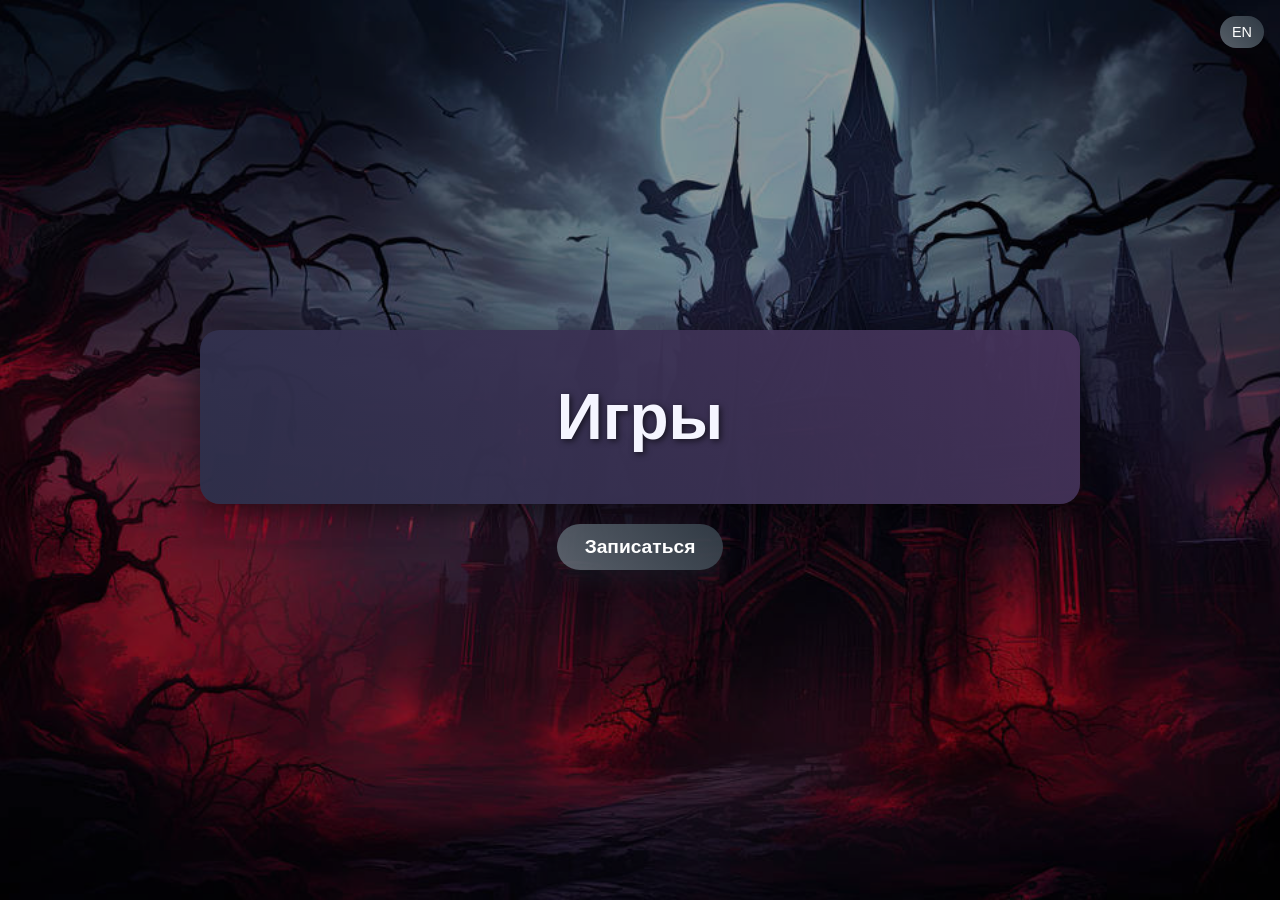
<file: index.html>
<!DOCTYPE html>
<html lang="ru">
<head>
    <meta charset="UTF-8">
    <meta name="viewport" content="width=device-width, initial-scale=1.0">
    <title>Главная страница</title>
    <link rel="icon" type="image/svg+xml" href="favicon.svg">
    <link rel="preload" href="images/замок.jpg" as="image">
    <link rel="stylesheet" href="styles.css?v=2">
    <script src="script.js?v=2"></script>
</head>
<body class="home">
    <button id="lang-toggle" class="lang-button" aria-label="Переключить язык">EN</button>
    <main>
        <div class="banner">Игры</div>
        <a href="links.html" class="signup-link button">Записаться</a>
    </main>
</body>
</html>
</file>
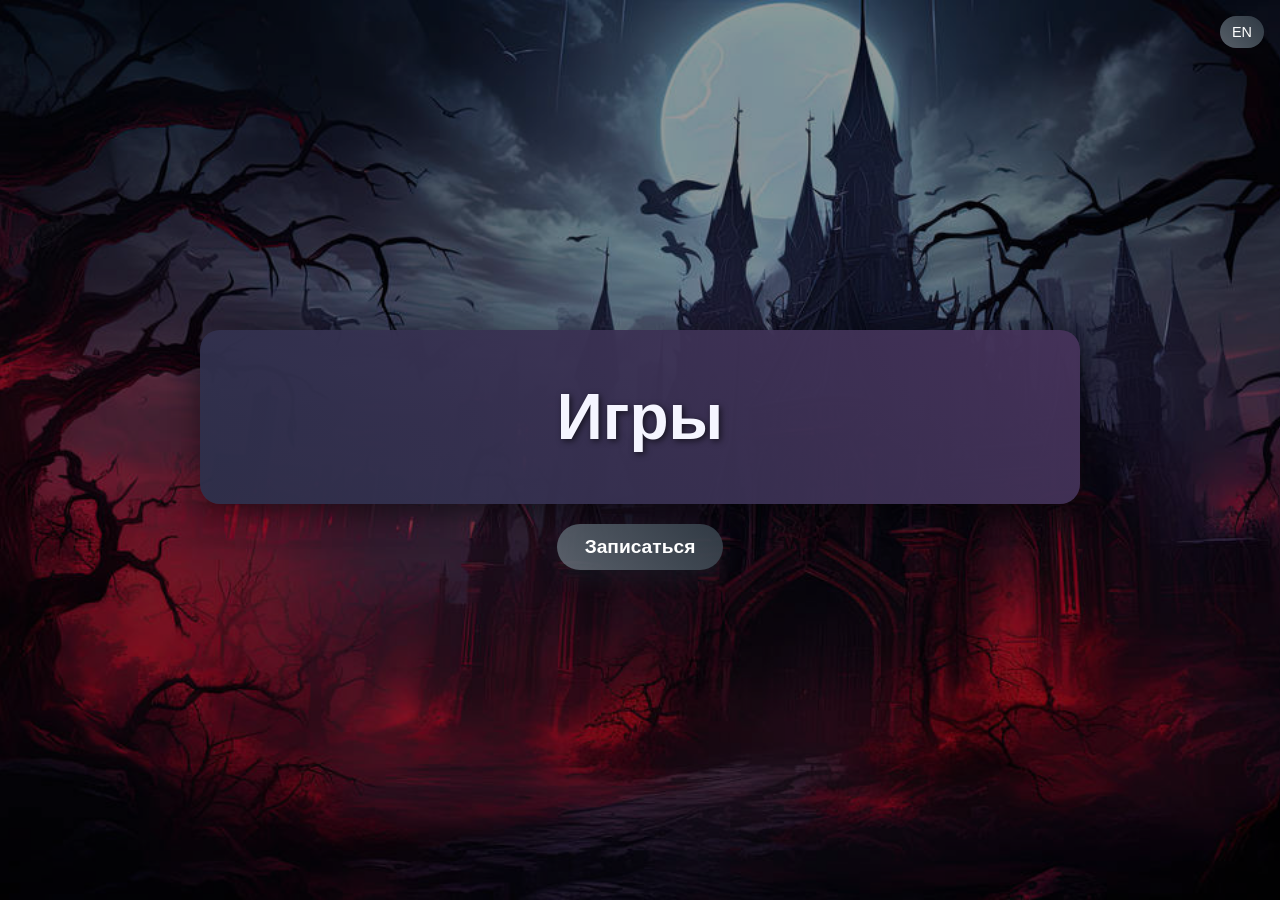
<file: images/index.html>
<!DOCTYPE html>
<html lang="ru">
<head>
    <meta charset="UTF-8">
    <meta name="viewport" content="width=device-width, initial-scale=1.0">
    <title>Главная страница</title>
    <link rel="icon" type="image/svg+xml" href="favicon.svg">
    <link rel="preload" href="images/замок.jpg" as="image">
    <link rel="stylesheet" href="styles.css">
    <script src="script.js"></script>
</head>
<body class="home">
    <button id="lang-toggle" class="lang-button">EN</button>
    <main>
        <div class="banner">Игры</div>
        <a href="links.html" class="signup-link button">Записаться</a>
    </main>
</body>
</html>
</file>
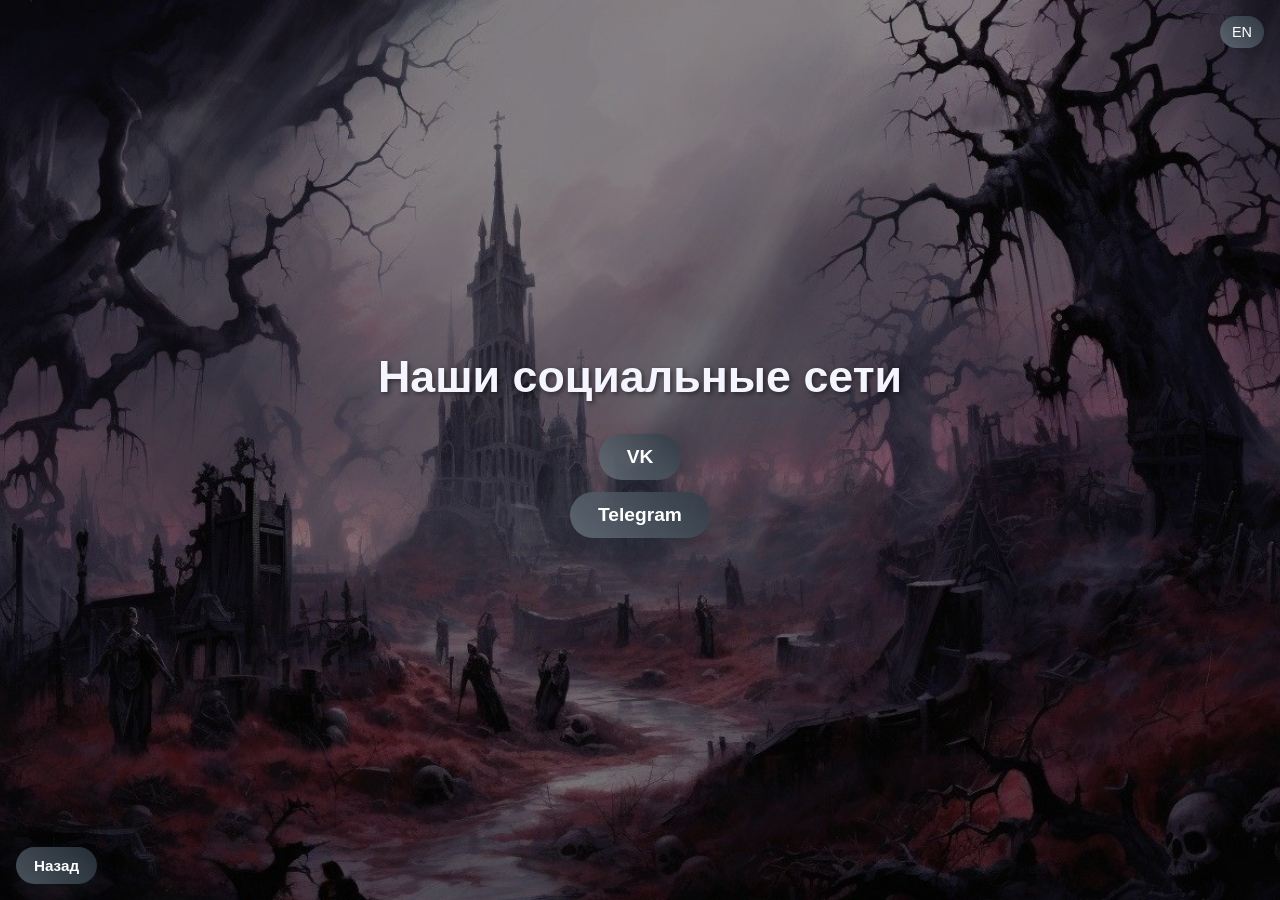
<file: links.html>
<!DOCTYPE html>
<html lang="ru">
<head>
    <meta charset="UTF-8">
    <meta name="viewport" content="width=device-width, initial-scale=1.0">
    <title>Ссылки на социальные сети</title>
    <link rel="icon" type="image/svg+xml" href="favicon.svg">
    <link rel="preload" href="images/кладбище.jpg" as="image">
    <link rel="stylesheet" href="styles.css?v=2">
    <script src="script.js?v=2"></script>
</head>
<body class="links">
    <button id="lang-toggle" class="lang-button" aria-label="Переключить язык">EN</button>
    <main>
        <h2>Наши социальные сети</h2>
        <ul>
            <li><a href="#" class="button">VK</a></li>
            <li><a href="#" class="button">Telegram</a></li>
        </ul>
    </main>
    <a href="index.html" class="back-button button">Назад</a>
</body>
</html>
</file>
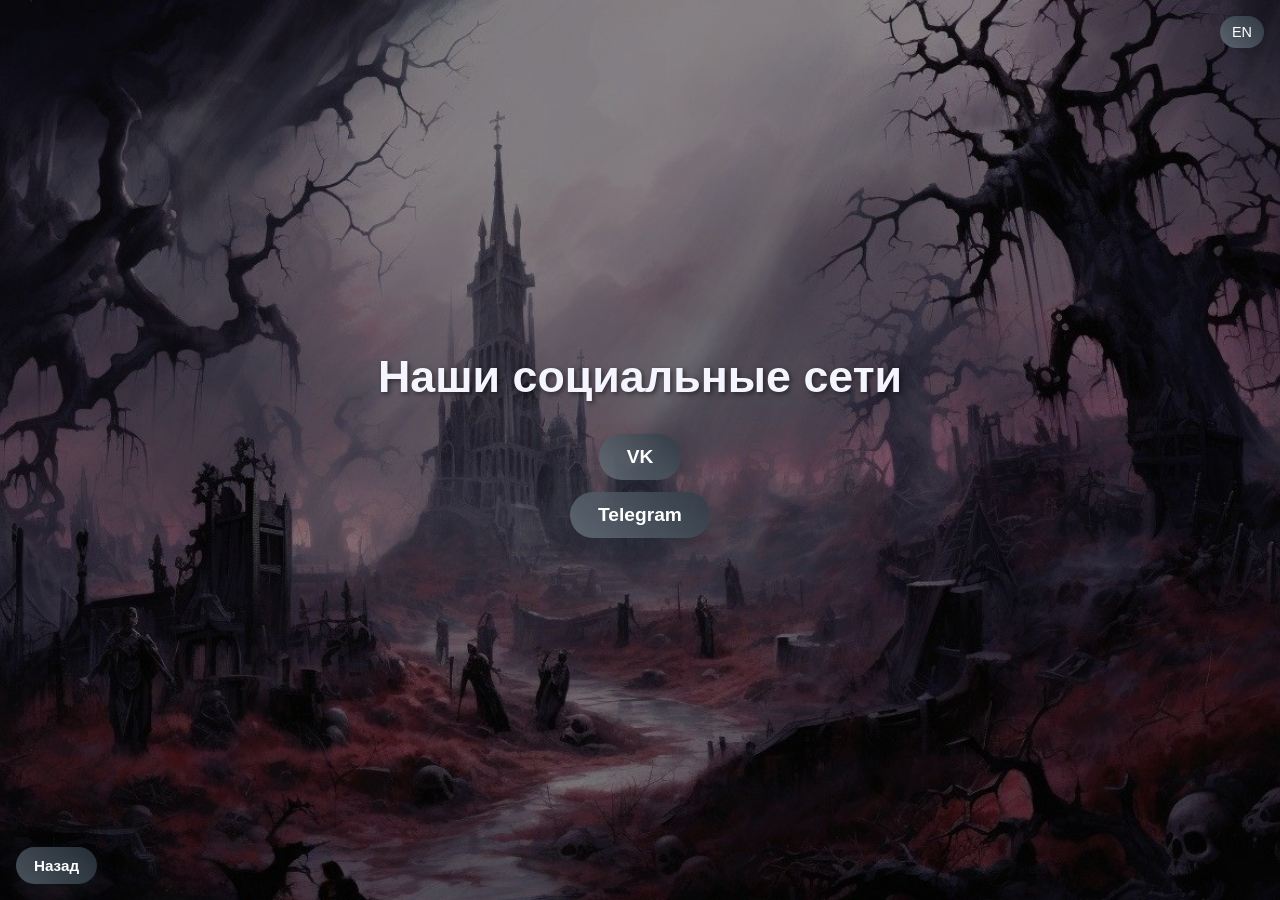
<file: images/links.html>
<!DOCTYPE html>
<html lang="ru">
<head>
    <meta charset="UTF-8">
    <meta name="viewport" content="width=device-width, initial-scale=1.0">
    <title>Ссылки на социальные сети</title>
    <link rel="icon" type="image/svg+xml" href="favicon.svg">
    <link rel="preload" href="images/кладбище.jpg" as="image">
    <link rel="stylesheet" href="styles.css">
    <script src="script.js"></script>
</head>
<body class="links">
    <button id="lang-toggle" class="lang-button">EN</button>
    <main>
        <h2>Наши социальные сети</h2>
        <ul>
            <li><a href="https://vk.com/paranoid_gift" class="button">VK</a></li>
            <li><a href="https://t.me/paranoid_gift" class="button">Telegram</a></li>
        </ul>
    </main>
    <a href="index.html" class="back-button button">Назад</a>
</body>
</html>
</file>
<file: styles.css>
:root {
    --font-main: 'Segoe UI', Tahoma, Geneva, Verdana, sans-serif;
    --text-color: #f5f5ff;
    --overlay: rgba(0, 0, 0, 0.4);
    --banner-radius: 20px;
    --banner-shadow: 0 10px 30px rgba(0, 0, 0, 0.45);
    --button-radius: 50px;
    --button-shadow: 0 8px 20px rgba(30, 40, 50, 0.4);
    --bg-color: #111;
    --banner-bg: linear-gradient(45deg, rgba(45, 48, 75, 0.95), rgba(70, 50, 90, 0.95));
    --button-bg: linear-gradient(45deg, rgba(100, 110, 120, 0.85), rgba(50, 60, 70, 0.95));
    --signup-bg: linear-gradient(45deg, rgba(150, 145, 190, 0.9), rgba(45, 50, 90, 0.9));
    --back-bg: linear-gradient(45deg, rgba(80, 90, 100, 0.9), rgba(40, 50, 60, 0.9));
}

body {
    margin: 0;
    padding: 0;
    min-height: 100vh;
    color: var(--text-color);
    font-family: var(--font-main);
    text-align: center;
    display: flex;
    align-items: center;
    justify-content: center;
    position: relative;
    background-color: var(--bg-color);
    background-image: var(--page-bg);
    background-repeat: no-repeat;
    background-position: center center;
    background-size: cover;
    overflow-x: hidden;
}

body::before {
    content: '';
    position: absolute;
    top: 0;
    left: 0;
    width: 100%;
    height: 100%;
    background: var(--overlay);
    z-index: -1;
}

body.home {
    --page-bg: url('images/замок.jpg');
}

body.links {
    --page-bg: url('images/кладбище.jpg');
}

main {
    width: min(92%, 1100px);
    margin: 0 auto;
    display: flex;
    flex-direction: column;
    align-items: center;
    gap: 20px;
    padding: 40px 20px;
    z-index: 1;
    animation: fadeIn 1s ease-in-out;
}

@keyframes fadeIn {
    from {
        opacity: 0;
        transform: translateY(20px);
    }
    to {
        opacity: 1;
        transform: translateY(0);
    }
}

.banner {
    background: var(--banner-bg);
    color: var(--text-color);
    padding: 50px 30px;
    font-size: clamp(2rem, 5vw, 4rem);
    font-weight: 800;
    border-radius: var(--banner-radius);
    box-shadow: var(--banner-shadow);
    text-shadow: 2px 2px 6px rgba(0, 0, 0, 0.6);
    width: 100%;
    max-width: 820px;
}

h2 {
    margin: 0;
    font-size: clamp(1.5rem, 3.5vw, 3rem);
    text-shadow: 2px 2px 5px rgba(0, 0, 0, 0.5);
}

ul {
    list-style: none;
    padding: 0;
    margin: 0;
    width: 100%;
    max-width: 540px;
}

li {
    margin: 12px 0;
}

a.button, .signup-link, .back-button {
    display: inline-block;
    border-radius: var(--button-radius);
    box-shadow: var(--button-shadow);
    color: #fff;
    font-weight: 700;
    text-decoration: none;
    transition: transform 0.25s ease, box-shadow 0.25s ease, filter 0.25s ease;
}

.signup-link {
    background: var(--signup-bg);
    font-size: clamp(1.4rem, 4vw, 2.2rem);
    padding: 18px 36px;
}

.button {
    background: var(--button-bg);
    padding: 12px 28px;
    font-size: clamp(1rem, 3vw, 1.2rem);
}

.button:hover,
.signup-link:hover,
.back-button:hover {
    transform: translateY(-5px);
    box-shadow: 0 12px 30px rgba(30, 40, 50, 0.7);
    filter: brightness(1.05);
}

.back-button {
    position: fixed;
    bottom: 16px;
    left: 16px;
    background: var(--back-bg);
    padding: 10px 18px;
    font-size: 0.95rem;
}

@media (max-width: 768px) {
    body {
        background-attachment: scroll;
    }

    main {
        padding: 30px 16px;
    }

    .banner {
        padding: 40px 24px;
    }

    .back-button {
        bottom: 12px;
        left: 12px;
        padding: 8px 14px;
    }
}

@media (prefers-reduced-motion: reduce) {
    * {
        transition: none !important;
        animation: none !important;
    }
}

a:focus-visible, .button:focus-visible {
    outline: 3px solid rgba(180, 180, 255, 0.85);
    outline-offset: 3px;
}

.lang-button {
    position: fixed;
    top: 16px;
    right: 16px;
    background: var(--button-bg);
    color: #fff;
    border: none;
    padding: 8px 12px;
    border-radius: 20px;
    font-size: 0.9rem;
    cursor: pointer;
    transition: all 0.3s ease;
}

.lang-button:hover {
    transform: scale(1.05);
    box-shadow: 0 4px 12px rgba(30, 40, 50, 0.5);
}
</file>
<file: images/styles.css>
:root {
    --font-main: 'Segoe UI', Tahoma, Geneva, Verdana, sans-serif;
    --text-color: #f5f5ff;
    --overlay: rgba(0, 0, 0, 0.4);
    --banner-radius: 20px;
    --banner-shadow: 0 10px 30px rgba(0, 0, 0, 0.45);
    --button-radius: 50px;
    --button-shadow: 0 8px 20px rgba(30, 40, 50, 0.4);
    --bg-color: #111;
    --banner-bg: linear-gradient(45deg, rgba(45, 48, 75, 0.95), rgba(70, 50, 90, 0.95));
    --button-bg: linear-gradient(45deg, rgba(100, 110, 120, 0.85), rgba(50, 60, 70, 0.95));
    --signup-bg: linear-gradient(45deg, rgba(150, 145, 190, 0.9), rgba(45, 50, 90, 0.9));
    --back-bg: linear-gradient(45deg, rgba(80, 90, 100, 0.9), rgba(40, 50, 60, 0.9));
}

body {
    margin: 0;
    padding: 0;
    min-height: 100vh;
    color: var(--text-color);
    font-family: var(--font-main);
    text-align: center;
    display: flex;
    align-items: center;
    justify-content: center;
    position: relative;
    background-color: var(--bg-color);
    background-image: var(--page-bg);
    background-repeat: no-repeat;
    background-position: center center;
    background-size: cover;
    overflow-x: hidden;
}

body::before {
    content: '';
    position: absolute;
    top: 0;
    left: 0;
    width: 100%;
    height: 100%;
    background: var(--overlay);
    z-index: -1;
}

body.home {
    --page-bg: url('images/замок.jpg');
}

body.links {
    --page-bg: url('images/кладбище.jpg');
}

main {
    width: min(92%, 1100px);
    margin: 0 auto;
    display: flex;
    flex-direction: column;
    align-items: center;
    gap: 20px;
    padding: 40px 20px;
    z-index: 1;
    animation: fadeIn 1s ease-in-out;
}

@keyframes fadeIn {
    from {
        opacity: 0;
        transform: translateY(20px);
    }
    to {
        opacity: 1;
        transform: translateY(0);
    }
}

.banner {
    background: var(--banner-bg);
    color: var(--text-color);
    padding: 50px 30px;
    font-size: clamp(2rem, 5vw, 4rem);
    font-weight: 800;
    border-radius: var(--banner-radius);
    box-shadow: var(--banner-shadow);
    text-shadow: 2px 2px 6px rgba(0, 0, 0, 0.6);
    width: 100%;
    max-width: 820px;
}

h2 {
    margin: 0;
    font-size: clamp(1.5rem, 3.5vw, 3rem);
    text-shadow: 2px 2px 5px rgba(0, 0, 0, 0.5);
}

ul {
    list-style: none;
    padding: 0;
    margin: 0;
    width: 100%;
    max-width: 540px;
}

li {
    margin: 12px 0;
}

a.button, .signup-link, .back-button {
    display: inline-block;
    border-radius: var(--button-radius);
    box-shadow: var(--button-shadow);
    color: #fff;
    font-weight: 700;
    text-decoration: none;
    transition: transform 0.25s ease, box-shadow 0.25s ease, filter 0.25s ease;
}

.signup-link {
    background: var(--signup-bg);
    font-size: clamp(1.4rem, 4vw, 2.2rem);
    padding: 18px 36px;
}

.button {
    background: var(--button-bg);
    padding: 12px 28px;
    font-size: clamp(1rem, 3vw, 1.2rem);
}

.button:hover,
.signup-link:hover,
.back-button:hover {
    transform: translateY(-5px);
    box-shadow: 0 12px 30px rgba(30, 40, 50, 0.7);
    filter: brightness(1.05);
}

.back-button {
    position: fixed;
    bottom: 16px;
    left: 16px;
    background: var(--back-bg);
    padding: 10px 18px;
    font-size: 0.95rem;
}

@media (max-width: 768px) {
    body {
        background-attachment: scroll;
    }

    main {
        padding: 30px 16px;
    }

    .banner {
        padding: 40px 24px;
    }

    .back-button {
        bottom: 12px;
        left: 12px;
        padding: 8px 14px;
    }
}

@media (prefers-reduced-motion: reduce) {
    * {
        transition: none !important;
        animation: none !important;
    }
}

a:focus-visible, .button:focus-visible {
    outline: 3px solid rgba(180, 180, 255, 0.85);
    outline-offset: 3px;
}

.lang-button {
    position: fixed;
    top: 16px;
    right: 16px;
    background: var(--button-bg);
    color: #fff;
    border: none;
    padding: 8px 12px;
    border-radius: 20px;
    font-size: 0.9rem;
    cursor: pointer;
    transition: all 0.3s ease;
}

.lang-button:hover {
    transform: scale(1.05);
    box-shadow: 0 4px 12px rgba(30, 40, 50, 0.5);
}
</file>
